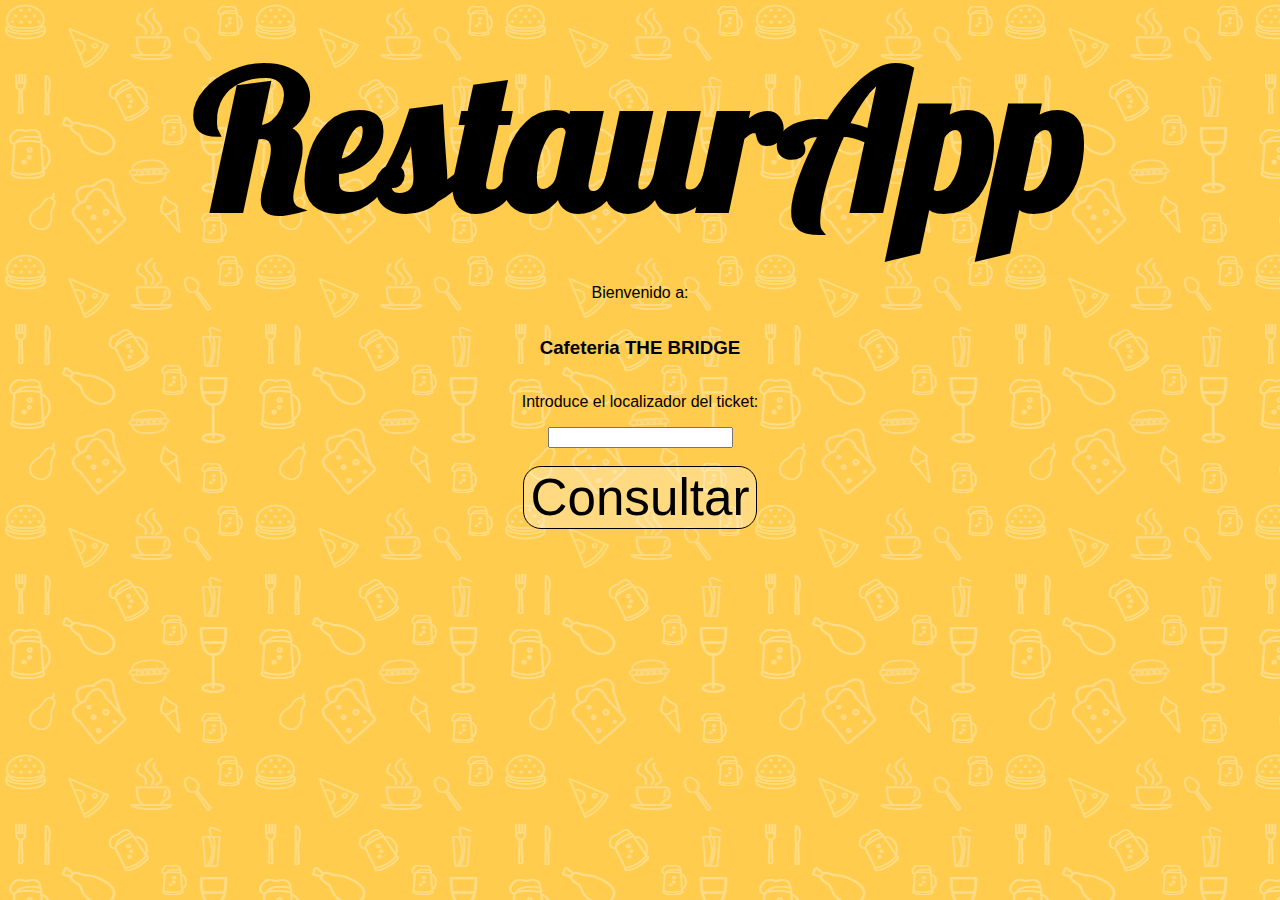
<file: index.html>
<!DOCTYPE html>
<html lang="en">

<head>
    <meta charset="UTF-8">
    <meta http-equiv="X-UA-Compatible" content="IE=edge">
    <meta name="viewport" content="width=device-width, initial-scale=1.0">
    <link rel="stylesheet" href="style.css">
    <link rel="preconnect" href="https://fonts.googleapis.com">
<link rel="preconnect" href="https://fonts.gstatic.com" crossorigin>
<link href="https://fonts.googleapis.com/css2?family=Lobster&display=swap" rel="stylesheet">
    <title>RestaurApp</title>
</head>


<body onload="iniciar()" class="fondopatron">


    <header id="t_header">
        <h1 id="i_nombre">RestaurApp</h1>
    </header>
  
    <div id="i_ticket">
        <p>Bienvenido a:</p>
        <h3>Cafeteria THE BRIDGE</h3>
        <p>Introduce el localizador del ticket:</p>
        <input type="number" name="ticket" id="a_ticket"><br>
        <button onclick="consulta_ticket(document.getElementById('a_ticket').value)">Consultar</button>
    </div>
    <script src="./script.js"></script>
    <script src="./modules/index.js"></script>
</body>
</html>
</file>
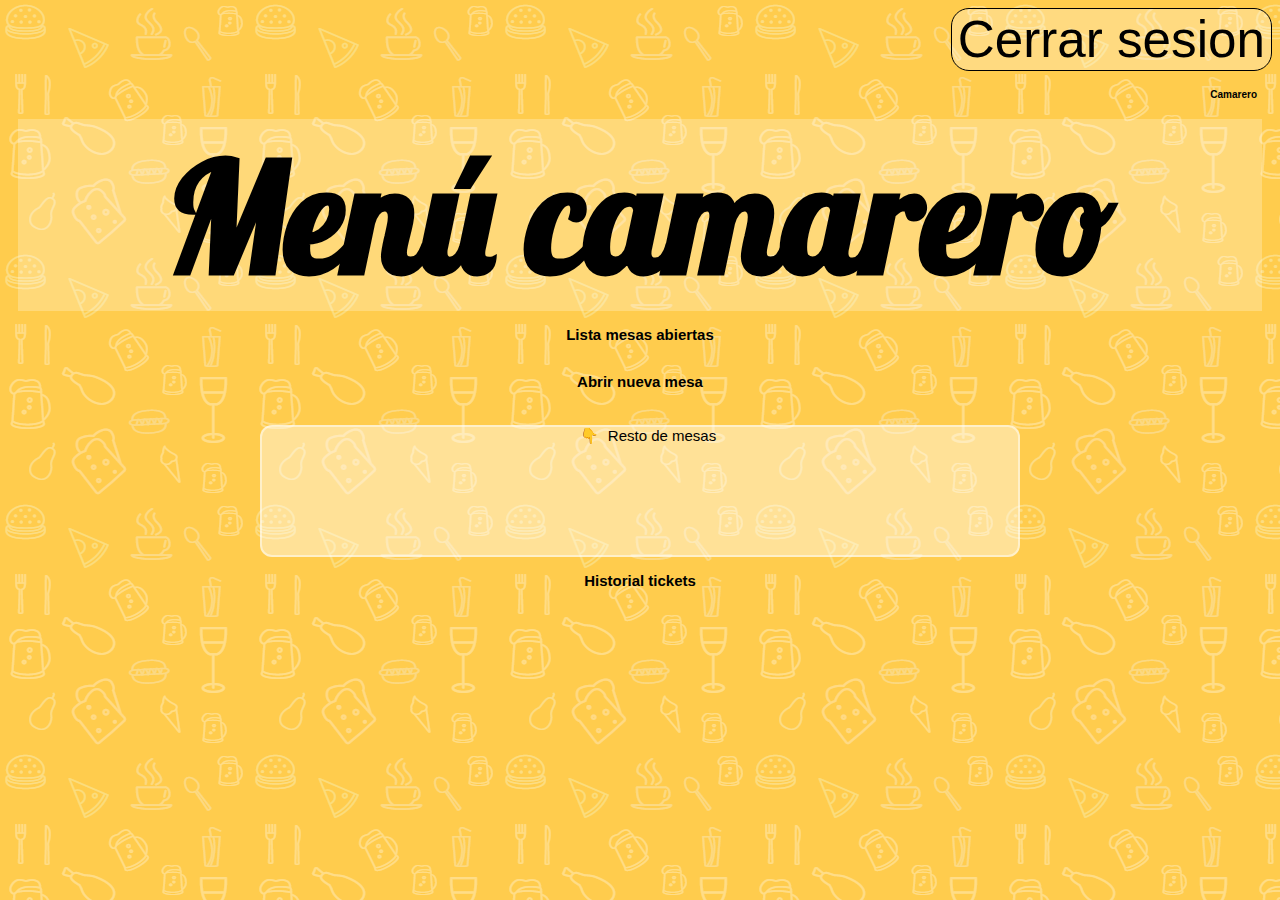
<file: camarero.html>
<!DOCTYPE html>
<html lang="en">

<head>
    <meta charset="UTF-8">
    <meta http-equiv="X-UA-Compatible" content="IE=edge">
    <meta name="viewport" content="width=device-width, initial-scale=1.0">
    <link rel="stylesheet" href="style.css">
    <link rel="preconnect" href="https://fonts.googleapis.com">
<link rel="preconnect" href="https://fonts.gstatic.com" crossorigin>
<link href="https://fonts.googleapis.com/css2?family=Lobster&display=swap" rel="stylesheet">
    <title>camarero</title>
</head>

<body onload="camareroIn()" class="fondopatron">

    <header id="c_header">
       <!--  <h4><a href="login.html">Salir</a></h4> -->
       <button onclick="window.location = 'login.html'">Cerrar sesion</button>
        <h4 id="c_nombre">Camarero</h4>
    </header>

    <h2  class= "c_style1">Menú camarero</h2>
    <h3  class= "c_style">Lista mesas abiertas</h3>
    <div class="c_cpntainer1">

    </div>
    <h3 class= "c_style">Abrir nueva mesa</h3>
    <div class="c_cpntainer2">

    </div>

    <div class= "c_center">
        <br>
        <br>
        <details>
            <summary class= "c_style">
                Resto de mesas
            </summary>
            <br>
            <div class="c_cpntainer3">

            </div>
        </details>
    </div>
    <h3  class= "c_style">Historial tickets</h3>
    <div id="c_historial">
    </div>
</body>
<script src="./modules/camarero.js"></script>
<script src="./modules/index.js"></script>
</html>
</file>
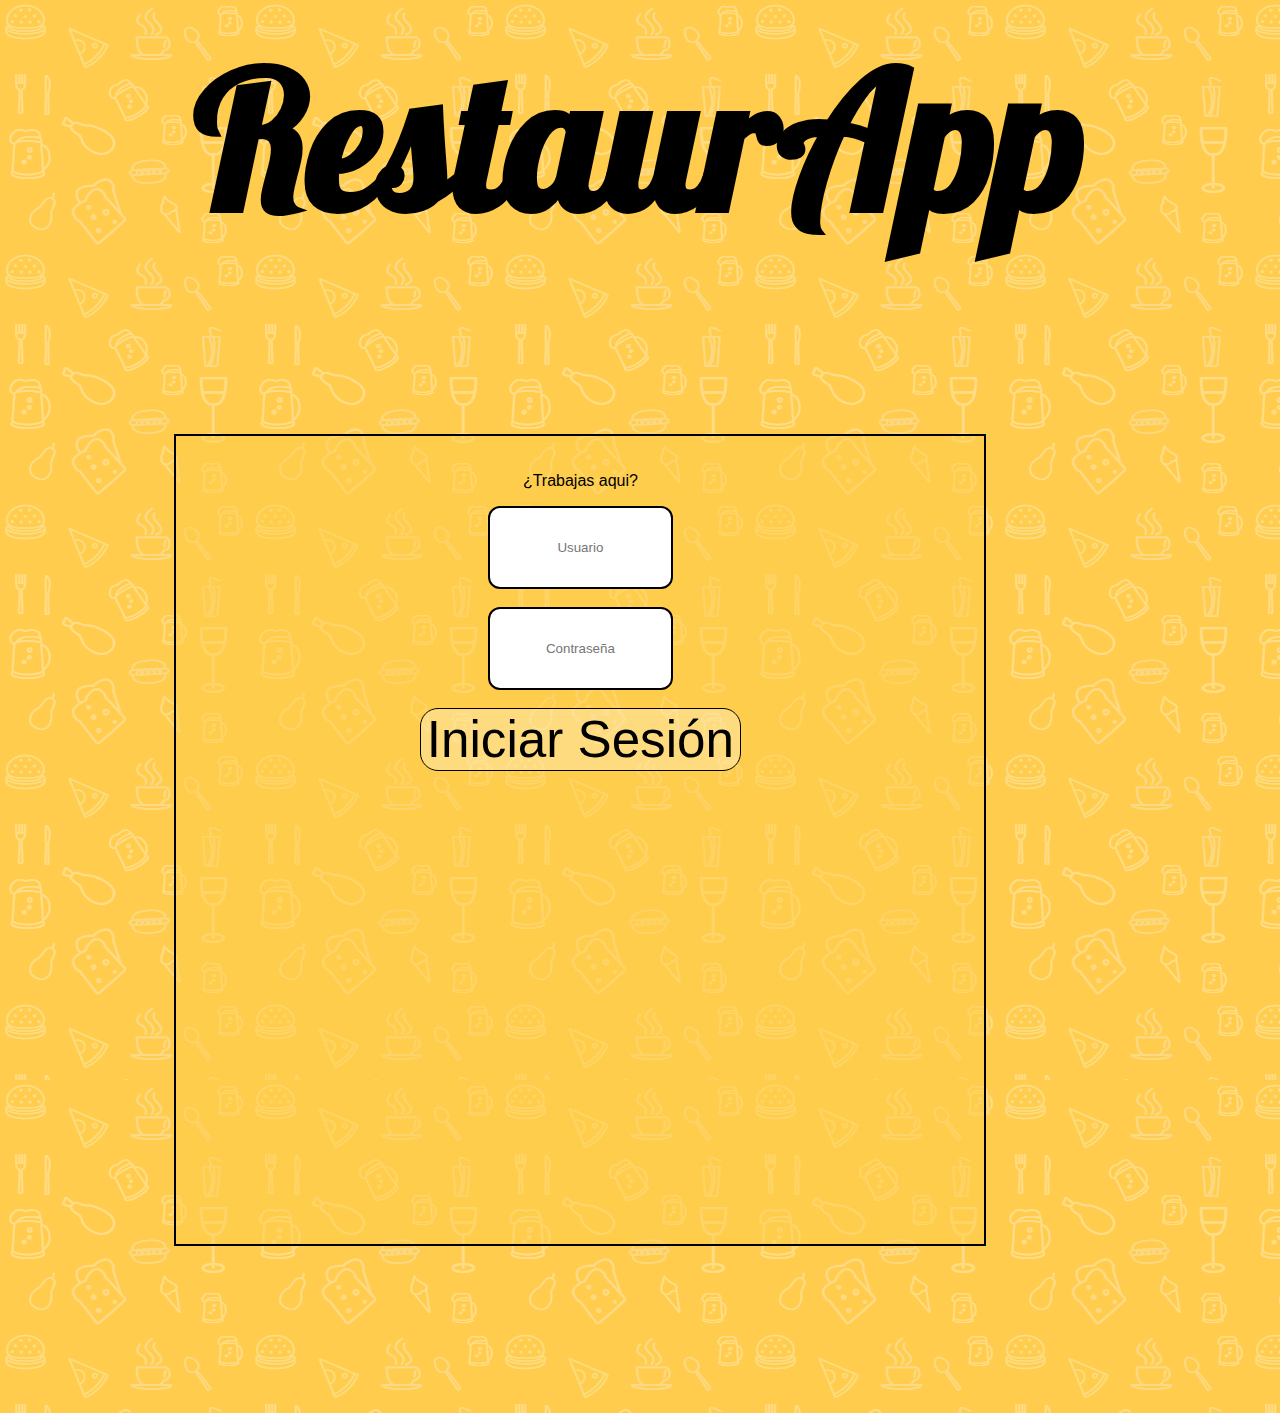
<file: login.html>
<!DOCTYPE html>
<html lang="en">

<head>
    <meta charset="UTF-8">
    <meta http-equiv="X-UA-Compatible" content="IE=edge">
    <meta name="viewport" content="width=device-width, initial-scale=1.0">
    <link rel="stylesheet" href="style.css">
    <link rel="preconnect" href="https://fonts.googleapis.com">
<link rel="preconnect" href="https://fonts.gstatic.com" crossorigin>
<link href="https://fonts.googleapis.com/css2?family=Lobster&display=swap" rel="stylesheet">
    <title>RestaurApp</title>
</head>


<body onload="iniciar()" class="fondopatron">


    <header id="t_header">
        <h1 id="i_nombre">RestaurApp</h1>
    </header>
  
    <div id="c_popup">
        <div id="c_login">
            <p>¿Trabajas aqui?</p><input type="text" name="usuario" id="a_nombre" placeholder="Usuario" required><br>
            <input type="password" name="password" id="password" placeholder="Contraseña" required><br>
            <button onclick="iniciarSesion()">Iniciar Sesión</button>
        </div>
    </div>
    <script src="./modules/index.js"></script>
    <script src="./script.js"></script>
</body>
</html>
</file>
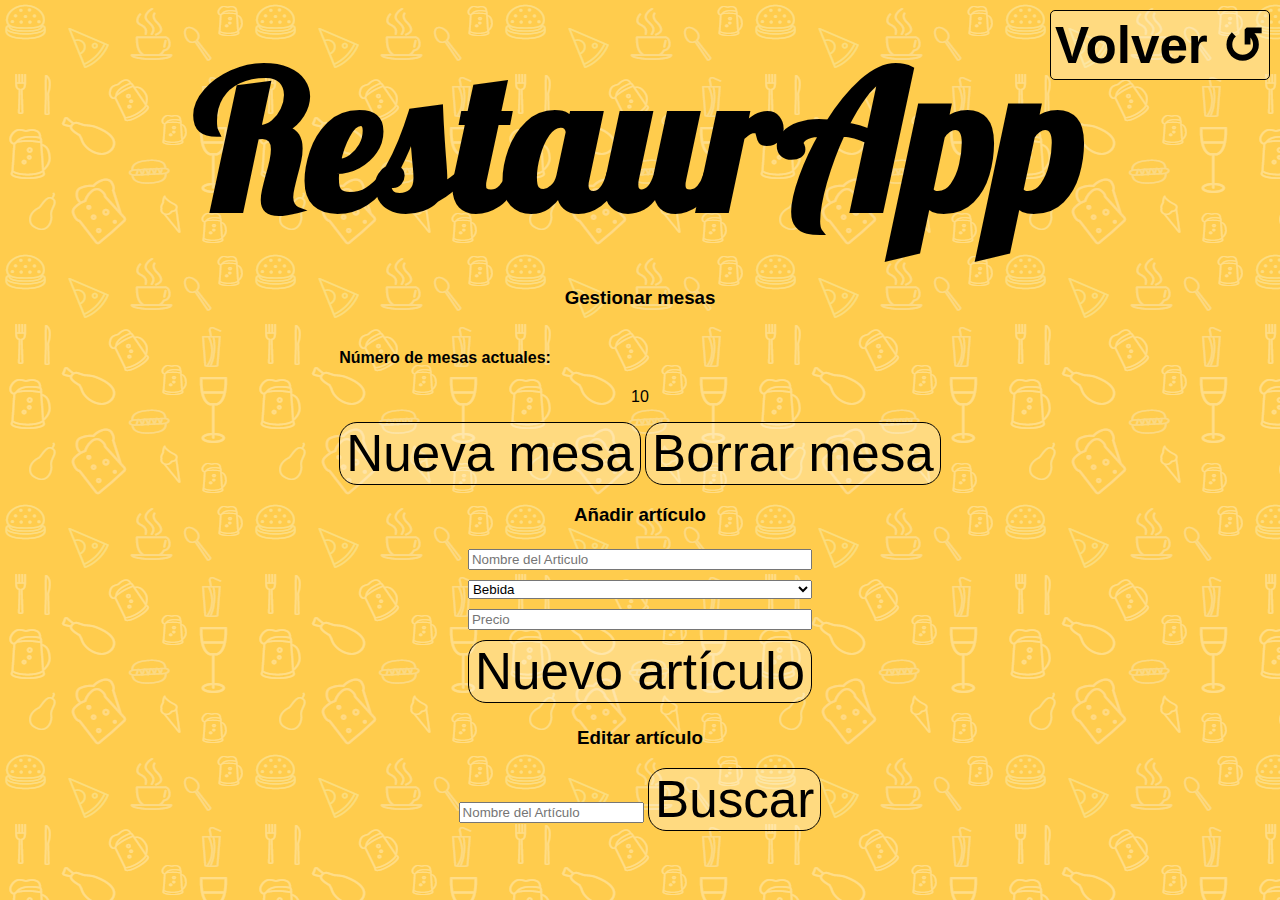
<file: menu.html>
<!DOCTYPE html>
<html lang="en">

<head>
    <meta charset="UTF-8">
    <meta http-equiv="X-UA-Compatible" content="IE=edge">
    <meta name="viewport" content="width=device-width, initial-scale=1.0">
    <link rel="stylesheet" href="style.css">
    <link rel="preconnect" href="https://fonts.googleapis.com">
<link rel="preconnect" href="https://fonts.gstatic.com" crossorigin>
<link href="https://fonts.googleapis.com/css2?family=Lobster&display=swap" rel="stylesheet">
    <title>RestaurApp</title>
</head>


<body class="fondopatron" onload="mostrarNmesas()">
    <button id="m_volver" onclick="window.location = 'admin.html'">Volver &#8634</button>

    <header id="t_header">
        <h1 id="i_nombre">RestaurApp</h1>
    </header>
<div id="menu_modificaciones">
    <h3>Gestionar mesas</h3>
    <div id="menu_articulos">
            <h4>Número de mesas actuales:</h4>
            <p id="numeroMesas"></p>

        <button onclick="nuevaMesa()">Nueva mesa</button>
        <button onclick="borrarMesa()">Borrar mesa</button>
    </div>
    <h3>Añadir artículo</h3>
    <div id="nuevos_articulos">
        <input type="text" placeholder="Nombre del Articulo" id="nuevoNombre">
        <select name="select" id="select">
            <option value="bebida">Bebida</option>
            <option value="comida">Comida</option>
            <option value="postre">Postre</option>            
        </select>
        <input type="number" placeholder="Precio" id="nuevoPrecio">
        <button onclick="nuevoArticulo()">Nuevo artículo</button>
    </div>
    <h3>Editar artículo</h3>
    <div id="buscar_articulos">
        <input type="text" id="m_buscarArticulo" placeholder="Nombre del Artículo">
        <button onclick="buscarArticulo()">Buscar</button>
    </div>
    <div id="muestra_articulos"></div>
</div>
    <script src="./script.js"></script>
</body>
</html>
</file>
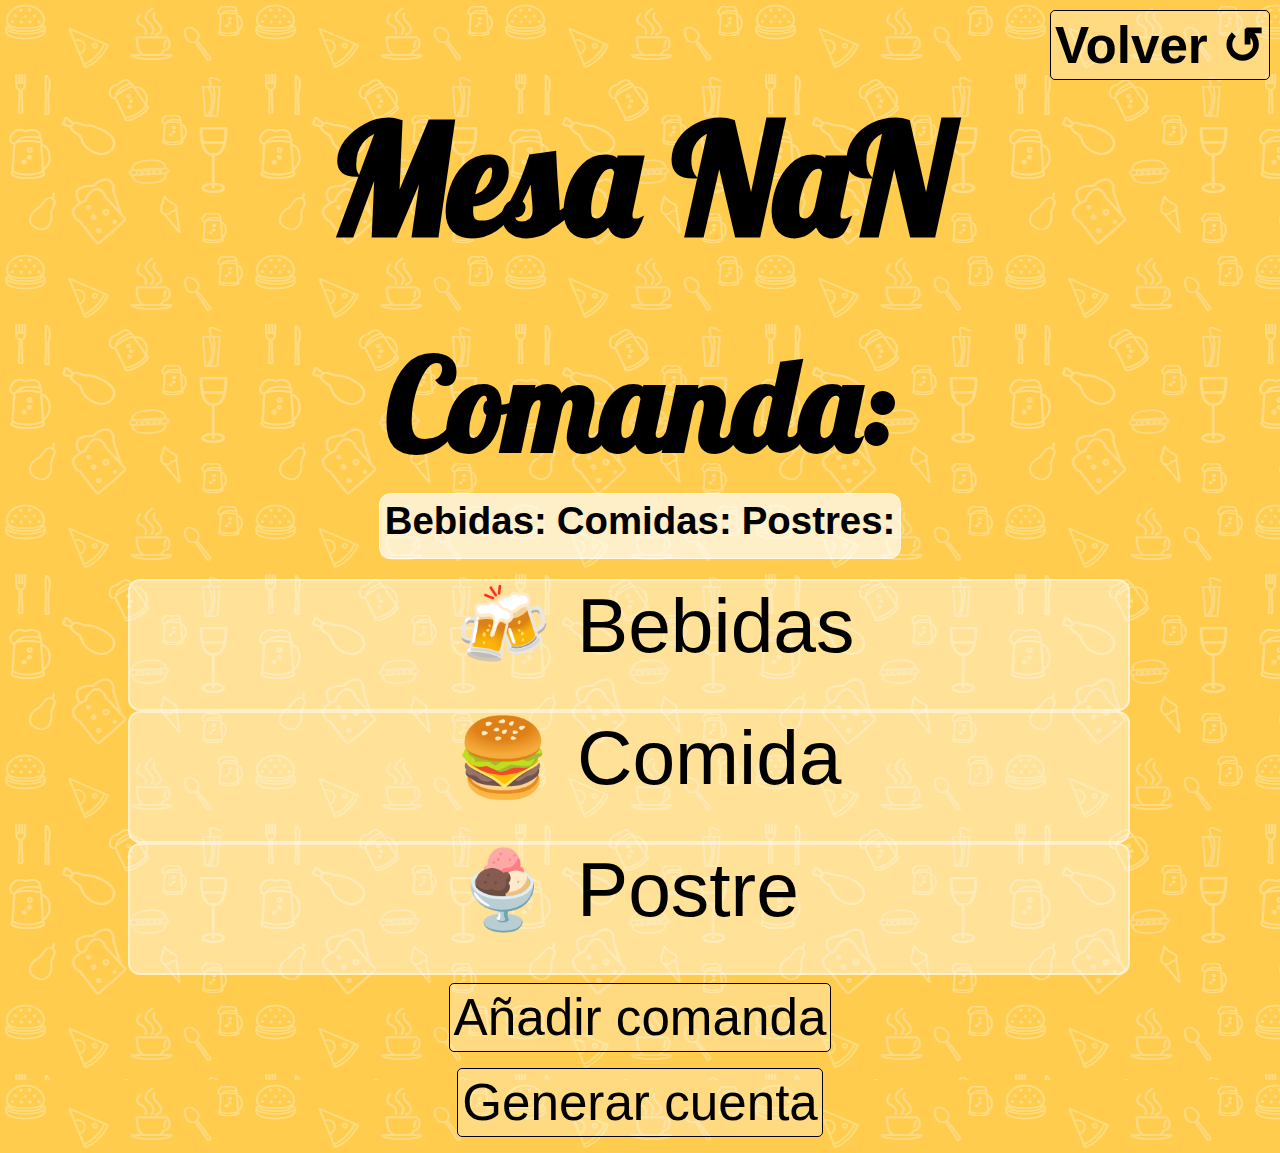
<file: mesa.html>
<!DOCTYPE html>
<html lang="en">

<head>
    <meta charset="UTF-8">
    <meta http-equiv="X-UA-Compatible" content="IE=edge">
    <meta name="viewport" content="width=device-width, initial-scale=1.0">
    <title>Document</title>
    <link rel="stylesheet" href="style.css">
    <link rel="preconnect" href="https://fonts.googleapis.com">
<link rel="preconnect" href="https://fonts.gstatic.com" crossorigin>
<link href="https://fonts.googleapis.com/css2?family=Lobster&display=swap" rel="stylesheet">
</head>

<body onload="mostrarArticulos(); cambiarTitulo(); mostrarComanda()" class="fondopatron">
    <button id="m_volver" onclick="window.location = 'camarero.html'">Volver &#8634</button>
    <section id="m_contenedorGeneral">
        <section id="m_mesa">
            <h1 id="m_titulo">Mesa</h1>
            <h2>Comanda:</h2>
            <div id="m_comanda">
                <div>
                    <h4>Bebidas:</h4>
                    <ul id="m_dsp_bebidas">
                        
                    </ul>
                </div>
            <div>
                <h4>Comidas:</h4>
                <ul id="m_dsp_comidas">
                    
                </ul>
            </div>
            <div>
                <h4>Postres:</h4>
                <ul id="m_dsp_postres">
                    
                </ul>
            </div>
        </div>
        </div>
        </section>
        <details class= "m_desplegable" id="m_bebidas">
            <summary>
                Bebidas
            </summary>


            
        </details>
        <details class= "m_desplegable" id="m_comidas">
            <summary>
                Comida
            </summary>  
        </details>
        <details class= "m_desplegable" id="m_postres">
            <summary>
                Postre
            </summary>  
        </details>

        <div id="m_botones">
            <button id="m_añadir" onclick="guardarComanda()">Añadir comanda</button>
            <button id="m_cerrarMesa" onclick="cerrarMesa()">Generar cuenta</button>
        </div>
    </section>
</body>
<script src="./script.js"></script>
<script src="./modules/mesa.js"></script>
</html>
</file>
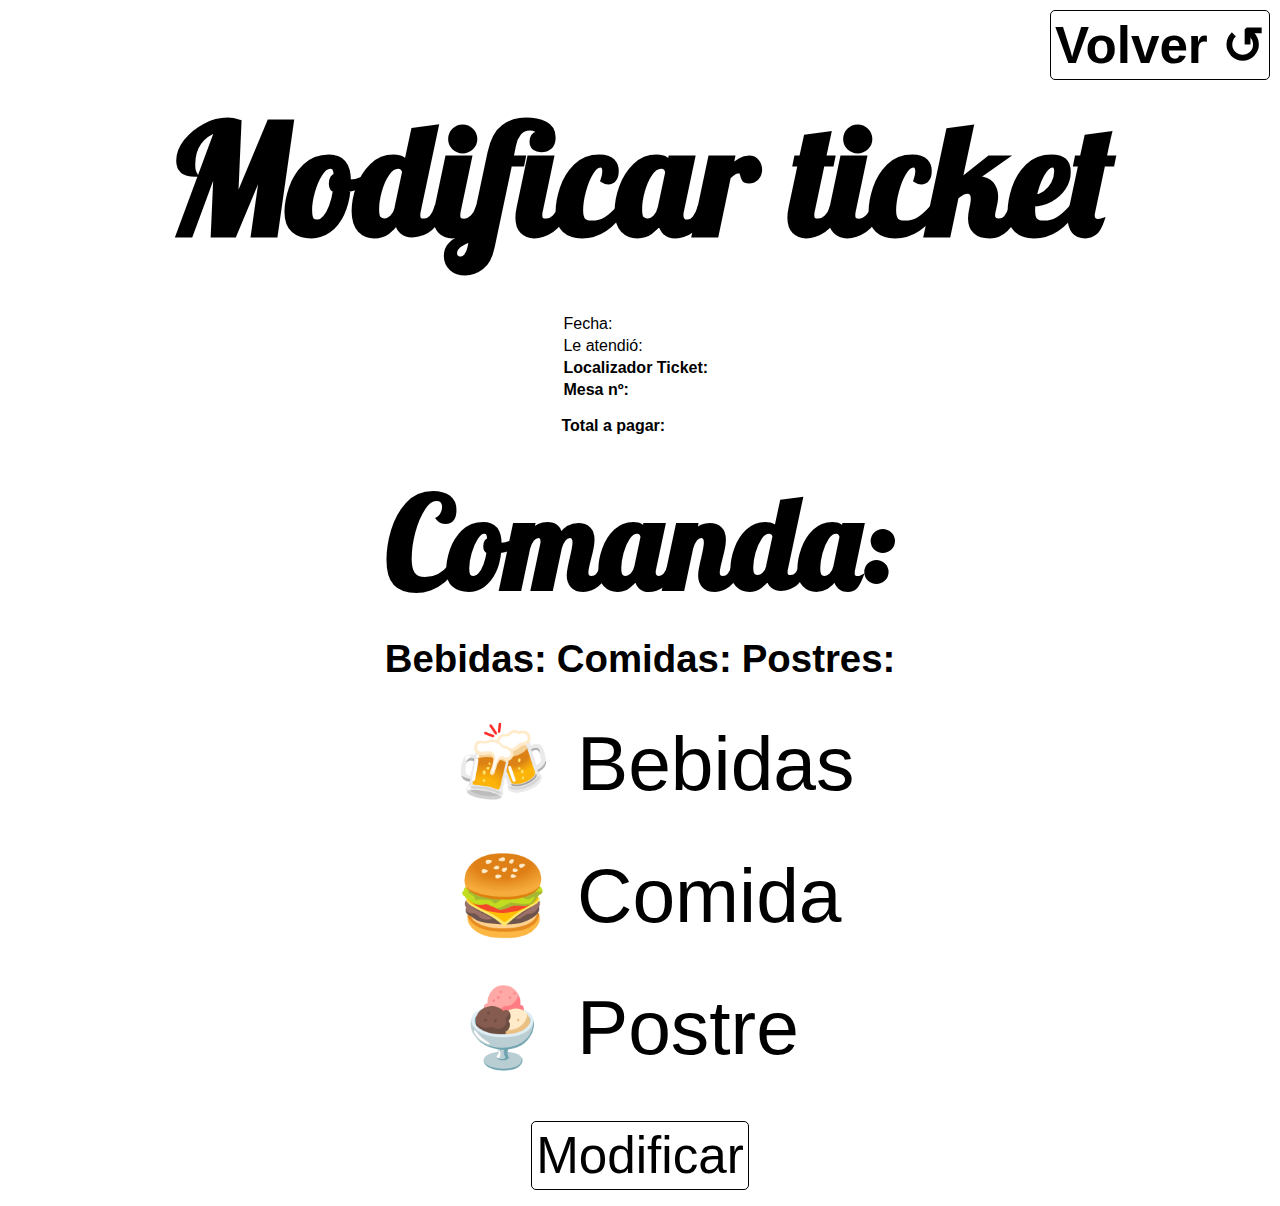
<file: modificaTicket.html>
<!DOCTYPE html>
<html lang="en">

<head>
    <meta charset="UTF-8">
    <meta http-equiv="X-UA-Compatible" content="IE=edge">
    <meta name="viewport" content="width=device-width, initial-scale=1.0">
    <title>Document</title>
    <link rel="stylesheet" href="style.css">
    <link rel="preconnect" href="https://fonts.googleapis.com">
<link rel="preconnect" href="https://fonts.gstatic.com" crossorigin>
<link href="https://fonts.googleapis.com/css2?family=Lobster&display=swap" rel="stylesheet">
</head>

<body onload="mostrarArticulos(); imprimirTicketModificacion()" class="fondoblanco">
    <button id="m_volver" onclick="window.location = 'admin.html'">Volver &#8634</button>
    <section id="m_contenedorGeneral">
        <section id="m_mesa">
            <h1 id="m_titulo">Modificar ticket</h1>
            <div id="datos_ticket">
                <div class="t_fila">
                    <p>Fecha: </p>
                    <p id="t_fecha"></p>
                </div>
                <div class="t_fila">
                    <p>Le atendió:&nbsp </p>
                    <p id="t_nombreCamarero"></p>
                </div>
                <div class="t_fila">
                    <p><strong> Localizador Ticket:&nbsp</strong></p>
                    <p id="t_id_ticket"></p>
                </div>
                <div class="t_fila">
                    <p><strong> Mesa nº:&nbsp </strong></p>
                    <p id="t_id_mesa"></p>
                </div>
                <div>
                    <p><strong> Total a pagar: </strong></p>
                    <p id="t_total"></p>
                </div>
            </div>
            <h2>Comanda:</h2>
            <div id="m_comanda">
                <div>
                    <h4>Bebidas:</h4>
                    <ul id="m_dsp_bebidas">
                        
                    </ul>
                </div>
            <div>
                <h4>Comidas:</h4>
                <ul id="m_dsp_comidas">
                    
                </ul>
            </div>
            <div>
                <h4>Postres:</h4>
                <ul id="m_dsp_postres">
                    
                </ul>
            </div>
        </div>
        </div>
        </section>
        <details class= "m_desplegable" id="m_bebidas">
            <summary>
                Bebidas
            </summary>


            
        </details>
        <details class= "m_desplegable" id="m_comidas">
            <summary>
                Comida
            </summary>  
        </details>
        <details class= "m_desplegable" id="m_postres">
            <summary>
                Postre
            </summary>  
        </details>

        <div id="m_botones">
            <button id="m_añadir" onclick="modificarTicket()">Modificar</button>
        </div>
    </section>
</body>
<script src="./script.js"></script>
<script src="./modules/mesa.js"></script>
<script src="./modules/admin.js"></script>
</html>
</file>
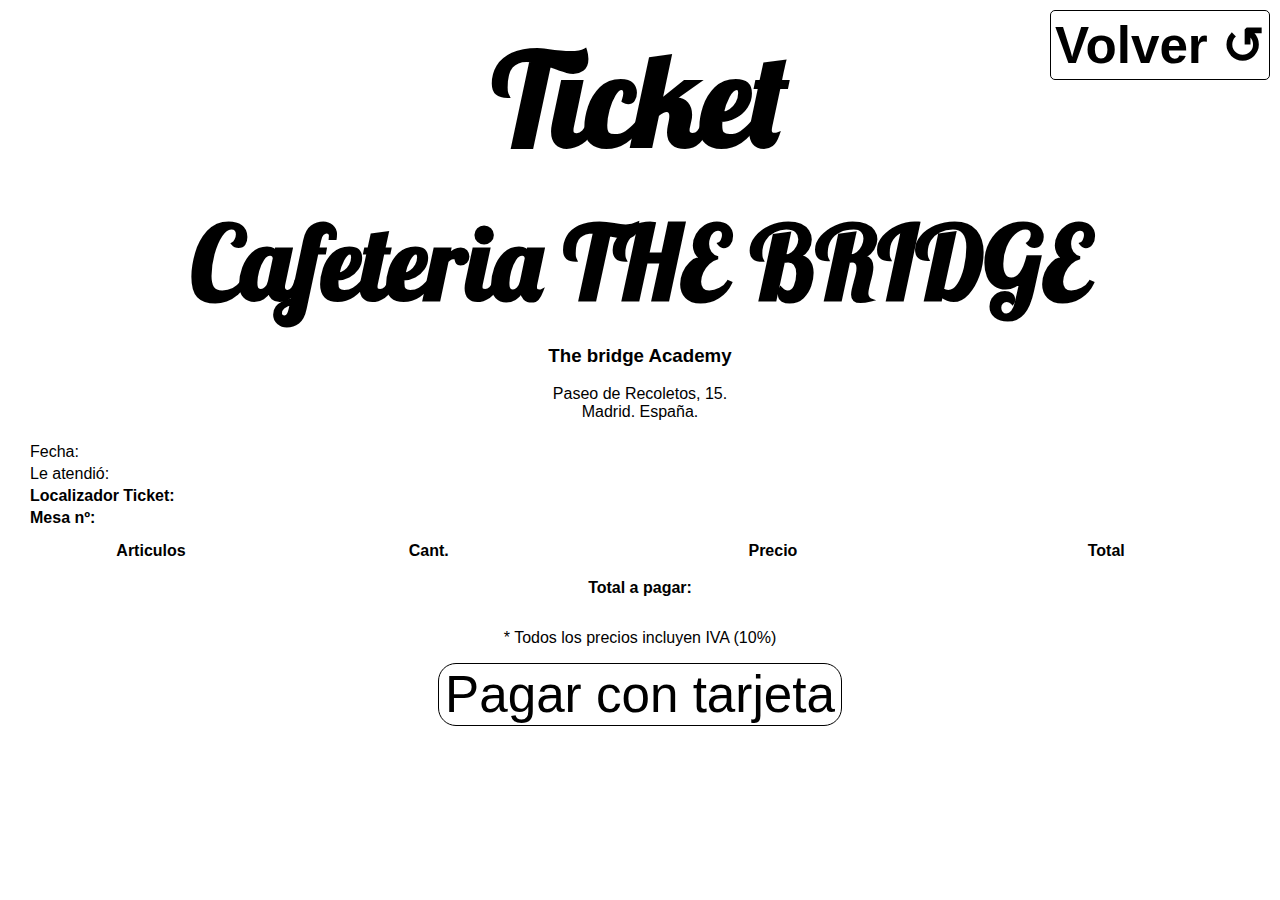
<file: ticket.html>
<!DOCTYPE html>
<html lang="en">

<head>
    <meta charset="UTF-8">
    <meta http-equiv="X-UA-Compatible" content="IE=edge">
    <meta name="viewport" content="width=device-width, initial-scale=1.0">
    <title>Ticket</title>
    <link rel="stylesheet" href="style.css">
    <link rel="preconnect" href="https://fonts.googleapis.com">
<link rel="preconnect" href="https://fonts.gstatic.com" crossorigin>
<link href="https://fonts.googleapis.com/css2?family=Lobster&display=swap" rel="stylesheet">
</head>

<body onload="imprimirTicket(localStorage.ticketSeleccionado)" class="fondoblanco">
    <header id="t_header">
        <h2 id="t_nombre">Ticket</h2>
        <button id="m_volver" onclick="window.location = 'index.html'">Volver &#8634</button>
    </header>
    <div id="t_head">
        <h1>Cafeteria THE BRIDGE</h1>
        <h3>The bridge Academy</h3>
        <p>Paseo de Recoletos, 15.</p>
        <p>Madrid. España.</p>
    </div>
    <div id="t_body">
        <div class="t_fila">
            <p>Fecha: </p>
            <p id="t_fecha"></p>
        </div>
        <div class="t_fila">
            <p>Le atendió:&nbsp </p>
            <p id="t_nombreCamarero"></p>
        </div>
        <div class="t_fila">
            <p><strong> Localizador Ticket:&nbsp</strong></p>
            <p id="t_id_ticket"></p>
        </div>
        <div class="t_fila">
            <p><strong> Mesa nº:&nbsp </strong></p>
            <p id="t_id_mesa"></p>
        </div>
        <table id="t_tabla">
            <tr>
                <th style="width: 240px;">Articulos</th>
                <th>Cant.</th>
                <th>Precio</th>
                <th>Total</th>
            </tr>
        </table>
        <div>
            <p><strong> Total a pagar: </strong></p>
            <p id="t_total"></p>
        </div>
        <p>* Todos los precios incluyen IVA (10%)</p>
    </div>
    <div id="t_pagar">
        <button onclick="window.location='pago.html'">Pagar con tarjeta</button>
    </div>
</body>
<script src="./modules/index.js"></script>

</html>
</file>
<file: style.css>
/* ------------------------------- ADMIN AREA --------------------------------------- */
.fondopatron {
    background-image: url("images/fondoMonocromo.png");
    margin: none;
    padding: none;
}

* {
    font-family: Arial, Helvetica, sans-serif;
}

h1 {
    font-family: 'Lobster', cursive;
    font-size: 15vw;
    margin: 10px;
}

h2 {
    font-family: 'Lobster', cursive;
    font-size: 10vw;
    margin: 10px;
}

header#a_header {
    display: flex;
    justify-content: space-around;
    background-color: rgba(0, 0, 0, 0);
    color: rgb(0, 0, 0);
    text-align: right;
    font-size: 4vw
}

#a_gestion {
    text-align: center;
    margin-left: 0;
    margin-bottom: 50px;
}

#a_gestion h2 {
    margin: 5px 0px
}

#a_tabla {
    padding: 0 20px;
    justify-content: center;
    display: flex;
    flex-direction: column;
}

.a_tablaH {
    height: 12vw;
    font-size: 3.8vw;
    display: flex;
    flex-direction: row;
    justify-content: space-around;
    padding-right: 4vw;
    text-align: start;
}

.a_tablaR {
    height: 12vw;
    font-size: 3.8vw;
    display: flex;
    flex-direction: row;
    align-items: center;
}

.a_ids {
    font-size: 3vw;
    display: flex;
    flex-direction: row;
    align-items: center;
}

p.a_rendimiento {
    margin-left: 1vw;
    font-size: 3.8vw;
    display: flex;
    flex-direction: row;
    align-items: center;
}

.a_rendimiento {
    display: block;
    width: 30%;
    height: 30px;
}

.a_ids {
    height: 30px;
    width: 10%;
}


.a_tablaR input {
    margin: 0 5px;
    width: 30%;
    height: 30px;
    ;
}

#a_resultados {
    margin-left: 20px;
    margin-bottom: 30px;
}

#a_gestion button {
    font-size: 4.3vw;
    margin: 30px 20px;
    width: 26vw;
}

#m_titulo{
    text-align: center;
    font-size: 12vw;
    margin-bottom: 40px;
}


/*---------------------------------------CAMARERO-----------------*/
#c_popup {
    display: block;
    position: absolute;
    z-index: 3;
}

#c_login {
    position: relative;
    top: 10%;
    border: 2px solid black;
    background-color: #ffcd4d82;
    display: flex;
    flex-direction: column;
    align-items: center;
    text-align: center;
    padding: 20px;
    width: 60vw;
    height: 60vw;
    margin: 13vw;
}

#c_login input {
    border: solid 2px #000000;
    border-radius: 12px;
    text-align: center;
    height: 6vw;
}

#c_login input::-webkit-input-placeholder {
    text-align: center;
}


.c_cpntainer1,
.c_cpntainer2,
.c_cpntainer3 {
    display: flex;
    flex-direction: row;
    flex-wrap: wrap;
    align-items: center;
}

.c_cpntainer1 div,
.c_cpntainer2 div,
.c_cpntainer3 div {
    align-self: center;
    margin: 0 auto 0 auto;
}

.c_mesasA {
    width: 50px;
    height: 50px;
    background-color: rgb(149, 220, 129);
    margin: 5px;
    text-align: center;
    font-size: 20px;
}


.c_mesasC {
    width: 50px;
    height: 50px;
    background-color: rgb(156, 195, 241);
    margin: 5px;
    text-align: center;
    font-size: 20px;
}


.c_mesasR {
    width: 50px;
    height: 50px;
    background-color: rgb(242, 99, 127);
    margin: 5px;
    text-align: center;
    font-size: 20px;
}

#c_header {
    background-color: rgba(0, 0, 0, 0);
    color: white;
    text-align: right;

}

#c_header h4 {
    font-size: 10px;
    font-family: Arial, Helvetica, sans-serif;
    color: #000000;
    margin-right: 10px;
    padding: 5px;
}

.c_style {
    font-size: 15px;
    text-align: center;
}

.c_style1 {
    font-size: 12vw;
    text-align: center;
    background-color: rgba(255, 255, 255, 0.25);
    color: rgb(0, 0, 0);
}

.c_ticket {
    width: 150px;
    height: 50px;
    background-color: rgb(201, 201, 201);
    margin: 5px;
    text-align: center;
    font-size: 15px;
}

/* -------------------------------------------------------------MESA--------------------------------------------------*/

#m_contenedorGeneral {
    width: 100%;
    min-width: 256px;
    display: flex;
    flex-flow: column wrap;
    justify-content: center;
    align-items: center;
}

button#m_volver {
    position: fixed;
    font-weight: bold;
    top: 10px;
    right: 10px;
    padding: 4px;
    border-radius: 5px;
}

section#m_mesa {
    width: 100%;
    margin-top: 5%;
    margin-bottom: 20px;
    display: flex;
    flex-flow: column wrap;
    justify-content: center;
    align-items: center;
}

div#m_comanda {
    margin-left: 10px;
    margin-right: 10px;
    display: flex;
    border-radius: 12px;
    flex-direction: row;
    background-color: rgba(255, 255, 255, 0.69);
    border: 1px rgba(255, 255, 255, 0.551) solid;
}

div#m_comanda div {
    flex-grow: 4;
}

div#m_botones {
    width: 100%;
    display: flex;
    flex-flow: column wrap;
    justify-content: center;
    align-items: center;
}

#m_contenedorGeneral li {
    list-style: none;
}

#m_botones #m_añadir {
    margin: 8px;
    padding: 4px;
    border-radius: 5px;
}

#m_botones #m_cerrarMesa {
    margin: 8px;
    padding: 4px;
    border-radius: 5px;
}

.m_desplegable {
    display: flex;
    flex-direction: row;
    width: 80vw;
    align-items: center;
    text-align: center;

}

.m_filaDesplegable {
    display: flex;
    border: 2px rgba(255, 255, 255, 0.481) solid;
    background-color: rgba(255, 255, 255, 0.185);
    border-radius: 12px;
    width: 79vw;
    justify-content: space-between;
}

.m_filaDesplegable p {
    width: 70%;
}

.m_filaDesplegable p.m_display {
    align-self: flex-end;
    width: 10%;
}

.m_filaDesplegable button {
    align-self: flex-end;
    width: 10%;
    height: 32.4px;
    border-radius: 4px;
    border: 1px solid #585858;
    margin: 10px 0;
}

.m_filaDesplegable button:active {
    position: relative;
    top: 1px;
}



#m_dsp_bebidas,
#m_dsp_comidas,
#m_dsp_postres {
    margin: 0;
    padding: 0;
}


/* ----------------------------------------- Ticket ------------------------ */
.fondoblanco {
    background-color: white;
}

#t_header {
    display: flex;
    justify-content: space-around;
    background-color: rgba(0, 0, 0, 0);
    color: black;
    text-align: right;
    font-size: 4vw;
}

#t_head {
    text-align: center;
    margin-bottom: 20px;
}

#t_head h1 {
    font-size: 8vw;
}

#t_head p {

    margin: 0;
}

#t_body {
    background-color: white;
    display: flex;
    flex-direction: column;
    text-align: center;
    padding: 0 20px;
    align-content: center;

}

#t_tabla {
    margin-top: 10px;
}

.t_fila {
    display: flex;
    flex-direction: row;
}

.t_fila p {
    margin: 2px;
}

.t_articulos {
    text-align: left;
}

#t_pagar {
    display: flex;
    flex-direction: row;
    justify-content: center;
}

/* ----------------------------------------- Pago -------------------------------------- */
#p_body {
    align-content: center;
}

#p_total {
    margin: 1vw 1vw;
    padding: 0;
    font-size: 10vw;
}

#p_contenedor {
    display: flex;
    flex-direction: column;
    align-self: center;
    align-items: center;
}

#p_contenedor h4 {
    padding: 0 5vw;
}

#p_contenedor h2 {
    margin: 2vw 2vw;
    padding: 0 5vw;
}

#p_caducidad {
    display: flex;
    flex-direction: row;
}

#p_caducidad input {
    width: 10vw
}

#p_tpv {
    border: black solid 2px;
    padding: 5vw;
    margin-bottom: 10px;
}

/* ------------------------------------------ Index --------------------------------------- */
#i_ticket {
    display: flex;
    flex-direction: column;
    align-items: center;
}


/* -------------------------------------------------- botones ---------------------------------- */

button {
    background-color: #ffffff49;
    border-radius: 18px;
    border: 1px solid #000000;
    display: inline-block;
    cursor: pointer;
    color: #000000;
    font-size: 4vw;
    text-decoration: none;
    text-align: center;
}

/* -----------------------------------------------------------DETAILS-------------------------------------- */
#detailscontainer{
    display: flex;
    flex-direction: column;
    align-items: center;
}
#numeroMesas{
    text-align: center;
}
#menu_modificaciones {
    display: flex;
    flex-direction: column;
    align-items: center;
}
#muestra_articulos div{
   display: flex;
   flex-direction: column;
   align-items: center;
}
#nuevos_articulos{
    display: flex;
    flex-direction: column;
}
#nuevos_articulos > input, #nuevos_articulos > select, #nuevos_articulos > button{
margin: 5px;
}
#muestra_articulos div button {
margin-top: 10px;
}
#muestra_articulos div p {
    margin-top: 10px;
    margin-bottom: 0px;
    }
summary.c_style::marker,
summary::marker {
    color: rgba(255, 255, 255, 0);
    background-color: rgba(255, 255, 255, 0);
}
.c_center {
    margin-top: 20px;
justify-content: center;
display: flex;
}
summary.c_style {
padding: 0;
}

summary {
    background-color: rgba(255, 255, 255, 0.418);
    border: 2px rgba(255, 255, 255, 0.481) solid;
    border-radius: 12px;
    width: 59vw;
    height: 10vw;
    font-size: 6vw;
    text-align: left;
    padding-left: 19vw;
}

summary:before {
    content: "\01F447";
    /* the new icon */
    color: #696f7c;
    margin-right: 5px;
}

details[open]>summary:before {
    content: "\01F446";
    /* the new icon */

    margin-right: 5px;
}

#m_bebidas summary:before {
    content: "\01F37B";
    /* the new icon */
    color: #696f7c;
    margin-right: 5px;
}

details#m_bebidas[open]>summary:before {
    content: "\01F37B";
    /* the new icon */

    margin-right: 5px;
}

#m_comidas summary:before {
    content: "\01F354";
    /* the new icon */
    color: #696f7c;
    margin-right: 5px;
}

details#m_comidas[open]>summary:before {
    content: "\01F354";
    /* the new icon */

    margin-right: 5px;
}

#m_postres summary:before {
    content: "\01F368";
    /* the new icon */
    color: #696f7c;
    margin-right: 5px;
}

details#m_postres[open]>summary:before {
    content: "\01F368";
    /* the new icon */

    margin-right: 5px;
}


details#a_ticket[open] div {
   display: flex;
   flex-direction: column;
   align-items: center;
   align-content: center;
   
   }

/* ------------------------------------------------tabla comanda------------------------------------ */

div#m_comanda div ul {
    padding: 5px;
}

div#m_comanda div h4 {

    margin: 5px
}

div#m_comanda div {
    text-align: center;
    font-size: 3vw;

}


/* copas = U+1F37B
hamburguesa = U+1F354
helado = U+1F368 */
</file>
